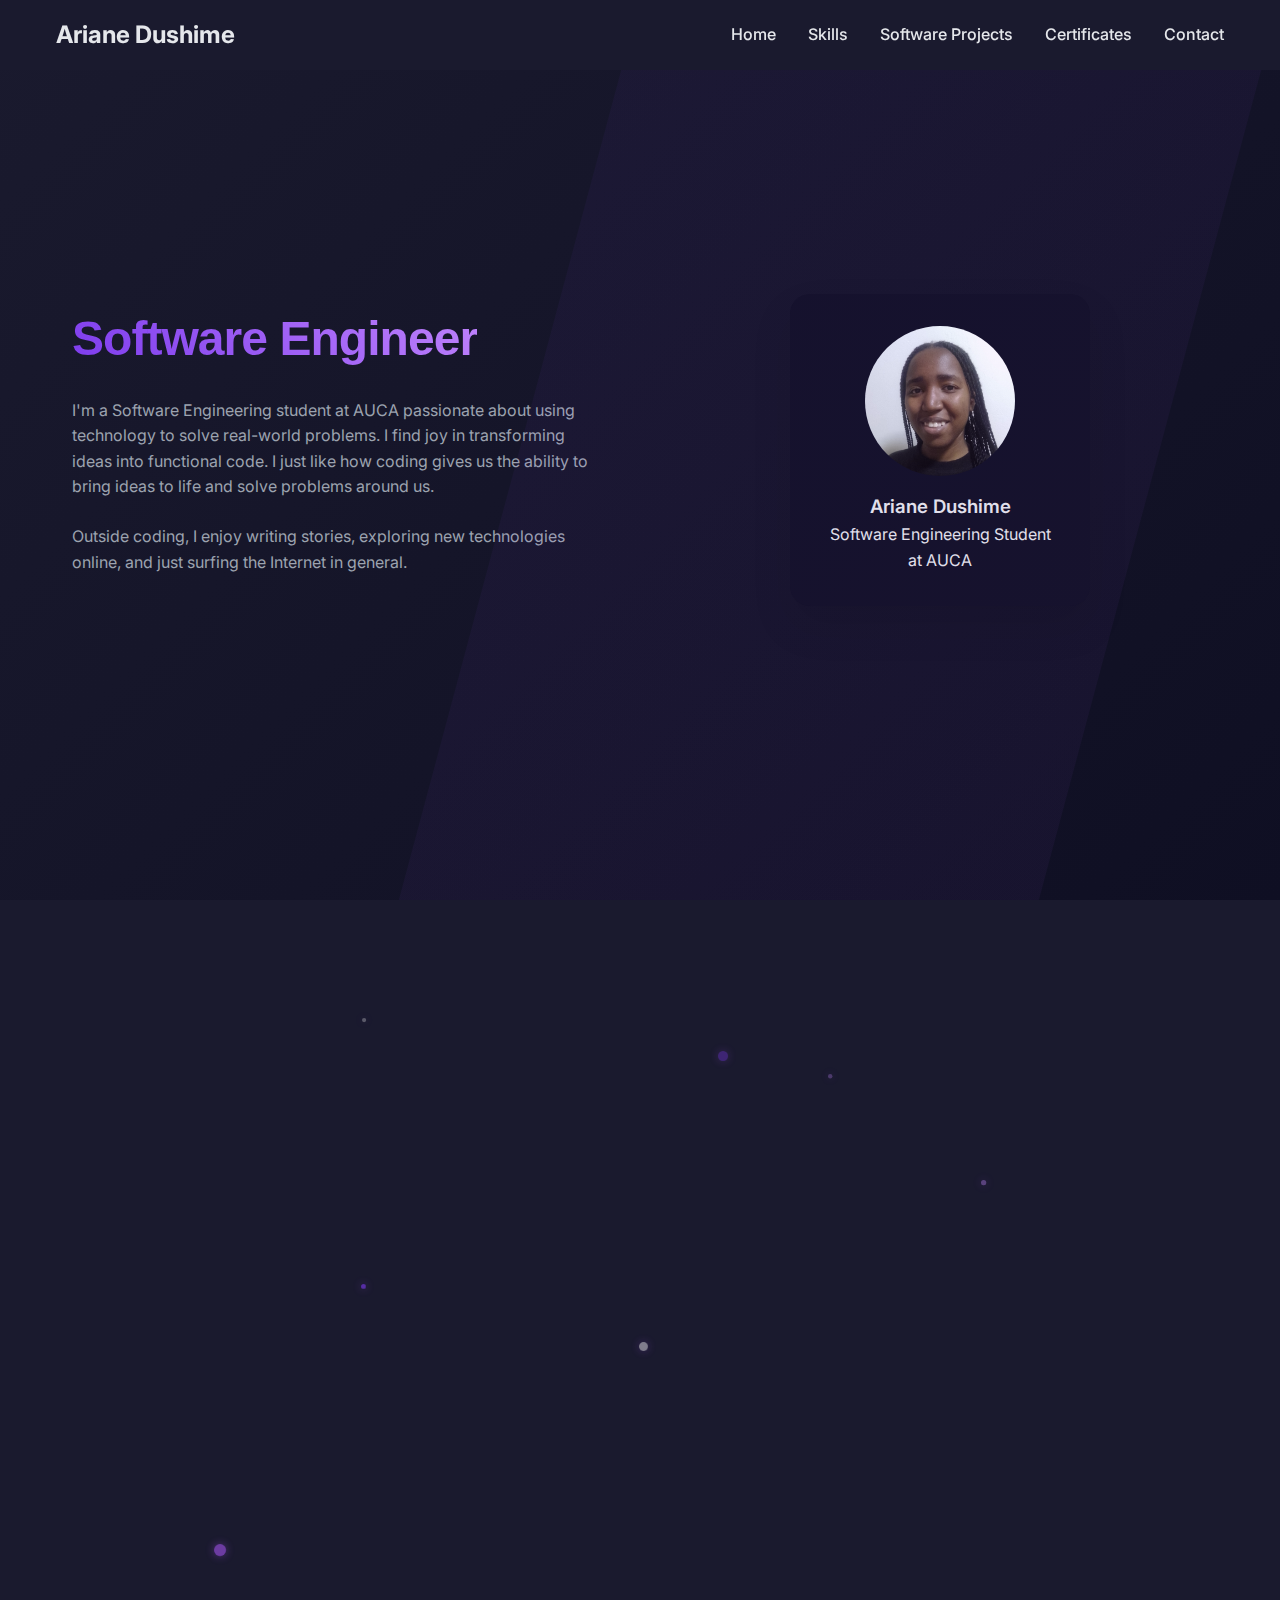
<file: index.html>
<!DOCTYPE html>
<html lang="en">
<head>
    <meta charset="UTF-8">
    <meta name="viewport" content="width=device-width, initial-scale=1.0">
    <title>Ariane Dushime's Portfolio</title>
    <!-- Google Fonts (Consolidated to Inter) -->
    <link href="https://fonts.googleapis.com/css2?family=Inter:wght@300;400;500;600;700;800;900&display=swap" rel="stylesheet">
    <!-- Clash Display -->
    <link href="https://api.fontshare.com/v2/css?f[]=clash-display@400,500,600,700&display=swap" rel="stylesheet">
    <link rel="stylesheet" href="style.css">
</head>
<body>
    <!-- Navigation -->
    <nav id="navbar" role="navigation">
        <div class="nav-container">
            <a href="#home" class="logo">Ariane Dushime</a>
            <ul class="nav-links">
                <li><a href="#home">Home</a></li>
                <li><a href="#skills">Skills</a></li>
                <li><a href="#projects">Software Projects</a></li>
                <li><a href="#certificates">Certificates</a></li>
                <li><a href="#contact">Contact</a></li>
            </ul>
    </nav>
    
    <!-- Hero Section -->
    <section id="home" class="hero" role="region" aria-label="Introduction">
        <div class="hero-container">
            <div class="hero-content">
                <h2 class="hero-title">Software Engineer</h2>
                <p class="hero-subtitle">I'm a Software Engineering student at AUCA passionate about using technology to solve real-world problems. I find joy in transforming ideas into functional code. I just like how coding gives us the ability to bring ideas to life and solve problems around us.</p>
                <p>Outside coding, I enjoy writing stories, exploring new technologies online, and just surfing the Internet in general.</p>
            </div>
            <div class="hero-image">
                <div class="profile-card">
                    <div class="profile-image"><img src="assets/profile.jpg" alt="Ariane Dushime" loading="lazy"></div>
                    <h3>Ariane Dushime</h3>
                    <p>Software Engineering Student at AUCA</p>
                </div>
            </div>
        </div>
    </section>

    <!-- Skills Section -->
    <section id="skills" class="about" role="region" aria-label="Skills">
        <div class="container">
            <h2 class="section-title scroll-reveal">My Skills</h2>
            <div class="skills-grid scroll-reveal">
                <div class="skill-item"> 
                    <strong>Python</strong>                 
                </div>
                <div class="skill-item"> 
                    <strong>Java</strong>                  
                </div>
                <div class="skill-item">
                    <strong>React</strong>                 
                </div>
                <div class="skill-item">
                    <strong>Node.js</strong>                
                </div>
                <div class="skill-item">
                    <strong>PostgreSQL</strong>               
                </div>
                <div class="skill-item">
                    <strong>Git</strong>                 
                </div>
                <div class="skill-item">
                    <strong>Creative Writing</strong>                 
                </div>
            </div>
        </div>
    </section>

    <!-- Projects Section -->
    <section id="projects" class="projects" role="region" aria-label="Software Projects">
        <div class="container">
            <h2 class="section-title scroll-reveal">Software Projects</h2>
            <div class="projects-grid">
                <div class="project-card scroll-reveal">
                    <div class="project-content">
                        <h3 class="project-title">House Treasures</h3>
                        <p class="project-description">
                            A web application to help users sell unused items around their homes. I worked on the whole project from idea to code, integrated a PostgreSQL database with Spring Boot for efficient data management, and react for frontend. The challenge is that I am not yet good with these languages.
                        </p>
                        <p><strong>Lessons Learned</strong>: Improved database optimization and REST API design.</p>
                        <div class="project-tech">
                            <span class="tech-tag">Spring Boot</span>
                            <span class="tech-tag">PostgreSQL</span>
                            <span class="tech-tag">React</span>
                        </div>
                        <div class="project-links">
                            <a href="https://github.com/dushriane/house_treasures" class="project-link">GitHub</a>
                        </div>
                    </div>
                </div>

                <div class="project-card scroll-reveal">
                    <div class="project-content">
                        <h3 class="project-title">Lost and Found MatchMaker Web App</h3>
                        <p class="project-description">
                            A web app connecting people with lost and found items, built during the <a href="https://worldslargesthackathon.devpost.com/">World’s Largest Hackathon presented by Bolt</a>. I developed the frontend using TypeScript and React, integrating with a Node.js backend. Challenges included integrating supabase and using an unfamiliar AI.
                        </p>
                        <p><strong>Lessons Learned</strong>: Gained experience with real-time web technologies.</p>
                        <div class="project-tech">
                            <span class="tech-tag">TypeScript (React)</span>
                            <span class="tech-tag">Node.js</span>
                            <span class="tech-tag">Supabase</span>
                            <span class="tech-tag">Bolt AI</span>
                        </div>
                        <div class="project-links">
                            <a href="#" class="project-link">Live Demo</a>
                            <a href="https://github.com/dushriane/boltnew-lostandfound" class="project-link">GitHub</a>
                        </div>
                    </div>
                </div>

                <div class="project-card scroll-reveal">
                    <div class="project-content">
                        <h3 class="project-title">Lost and Found MatchMaker PL/SQL</h3>
                        <p class="project-description">
                            A database system for matching lost items with owners on a campus, built for an academic project. I designed triggers, stored procedures, and functions using PL/SQL to automate matching. Challenges included optimizing query performance.
                        </p>
                        <p><strong>Lessons Learned</strong>: Mastered complex SQL query optimization.</p>
                        <div class="project-tech">
                            <span class="tech-tag">PL/SQL</span>
                            <span class="tech-tag">SQL Queries</span>
                            <span class="tech-tag">Oracle Database</span>
                        </div>
                        <div class="project-links">
                            <a href="https://github.com/dushriane/Wed_25584_LostandFoundMatchmaker" class="project-link">GitHub</a>
                        </div>
                    </div>
                </div>
            </div>
        </div>
    </section>

    <!-- Certificates Section -->
    <section id="certificates" class="certificates" role="region" aria-label="Certificates and Awards">
        <div class="container">
            <h2 class="section-title scroll-reveal">Certificates and Awards</h2>
            <div class="certificates-grid scroll-reveal">
                <figure class="certificate-item">
                    <img src="assets/advancednetops.PNG" alt="Advanced Network Operations 2.0" class="certificate-img" loading="lazy">
                    <figcaption class="certificate-info">
                        <h3>Advanced Network Operations 2.0</h3>
                        <p>Certificate of Completion from Internet Society (2024)</p>
                        <p>Learned advanced network configuration and troubleshooting.</p>
                    </figcaption>
                </figure>
                <figure class="certificate-item">
                    <img src="assets/aice.png" alt="AI Career Essentials" class="certificate-img" loading="lazy">
                    <figcaption class="certificate-info">
                        <h3>AI Career Essentials</h3>
                        <p>Certificate of Achievement from ALx (2024)</p>
                        <p>Gained foundational knowledge in AI applications.</p>
                    </figcaption>
                </figure>
                <figure class="certificate-item">
                    <img src="assets/emgirls.png" alt="EMGirls Entrepreneurial Competition" class="certificate-img" loading="lazy">
                    <figcaption class="certificate-info">
                        <h3>EMGirls Entrepreneurial Competition</h3>
                        <p>Certificate of Participation from EMGirls (2020)</p>
                        <p>Developed skills in planning business ideas, working in a team, and pitching tech solutions.</p>
                    </figcaption>
                </figure>
                <figure class="certificate-item">
                    <img src="assets/psmi.PNG" alt="Professional Scrum Master I" class="certificate-img" loading="lazy">
                    <figcaption class="certificate-info">
                        <h3>Professional Scrum Master I</h3>
                        <p>Professional Certificate (2025)</p>
                        <p>Mastered agile(scrum) project management principles.</p>
                    </figcaption>
                </figure>
                <figure class="certificate-item">
                    <img src="assets/imbutoinkubito.jpg" alt="Best Performing Girls 2014" class="certificate-img" loading="lazy">
                    <figcaption class="certificate-info">
                        <h3>Best Performing Girls 2014</h3>
                        <p>Award from Imbuto Foundation (2014)</p>
                        <p>Recognized for academic excellence in Primary Leaving Exams.</p>
                    </figcaption>
                </figure>
                <figure class="certificate-item">
                    <img src="assets/Hackathon.png" alt="NextStep Hacks 2020" class="certificate-img" loading="lazy">
                    <figcaption class="certificate-info">
                        <h3>NextStep Hacks 2020 November Virtual Hackathon</h3>
                        <p>Certificate of Participation (2020)</p>
                        <p>Collaborated on a team project under time constraints.</p>
                    </figcaption>
                </figure>
                <figure class="certificate-item">
                    <img src="assets/networkingessentials.PNG" alt="Networking Essentials" class="certificate-img" loading="lazy">
                    <figcaption class="certificate-info">
                        <h3>Networking Essentials</h3>
                        <p>Certificate of Course Completion from Cisco Networking Academy (2023)</p>
                        <p>Learned network fundamentals and protocols.</p>
                    </figcaption>
                </figure>
            </div>
        </div>
    </section>

    <!-- Contact Section -->
    <section id="contact" class="contact" role="region" aria-label="Contact Information">
        <div class="container">
            <div class="contact-content scroll-reveal">
                <h2 class="section-title">Let's Connect</h2>
                <p class="contact-subtitle">I'm excited to discuss new opportunities, collaborate on projects, or share insights about technology. Reach out anytime!</p>
                <div class="contact-cards">
                    <!-- Email Card -->
                    <div class="contact-card email-card">
                        <div class="card-icon">
                            <svg xmlns="http://www.w3.org/2000/svg" viewBox="0 0 24 24" fill="currentColor">
                                <path d="M20 4H4c-1.1 0-1.99.9-1.99 2L2 18c0 1.1.9 2 2 2h16c1.1 0 2-.9 2-2V6c0-1.1-.9-2-2-2zm0 4l-8 5-8-5V6l8 5 8-5v2z"/>
                            </svg>
                        </div>
                        <h3>Email Me</h3>
                        <p>arianedushime941@gmail.com</p>
                        <a href="mailto:arianedushime941@gmail.com" class="contact-btn">
                            Send Message
                            <svg xmlns="http://www.w3.org/2000/svg" width="16" height="16" fill="currentColor" viewBox="0 0 16 16">
                                <path fill-rule="evenodd" d="M14 2.5a.5.5 0 0 0-.5-.5h-6a.5.5 0 0 0 0 1h4.793L2.146 13.146a.5.5 0 0 0 .708.708L13 3.707V8.5a.5.5 0 0 0 1 0v-6z"/>
                            </svg>
                        </a>
                    </div>
                    <!-- LinkedIn Card -->
                    <div class="contact-card linkedin-card">
                        <div class="card-icon">
                            <svg xmlns="http://www.w3.org/2000/svg" viewBox="0 0 24 24" fill="currentColor">
                                <path d="M20.447 20.452h-3.554v-5.569c0-1.328-.027-3.037-1.852-3.037-1.853 0-2.136 1.445-2.136 2.939v5.667H9.351V9h3.414v1.561h.046c.477-.9 1.637-1.85 3.37-1.85 3.601 0 4.267 2.37 4.267 5.455v6.286zM5.337 7.433c-1.144 0-2.063-.926-2.063-2.065 0-1.138.92-2.063 2.063-2.063 1.14 0 2.064.925 2.064 2.063 0 1.139-.925 2.065-2.064 2.065zm1.782 13.019H3.555V9h3.564v11.452zM22.225 0H1.771C.792 0 0 .774 0 1.729v20.542C0 23.227.792 24 1.771 24h20.451C23.2 24 24 23.227 24 22.271V1.729C24 .774 23.2 0 22.222 0h.003z"/>
                            </svg>
                        </div>
                        <h3>LinkedIn</h3>
                        <p>Connect with me professionally</p>
                        <a href="https://linkedin.com/in/ariane-dushime" target="_blank" class="contact-btn">
                            Visit Profile
                            <svg xmlns="http://www.w3.org/2000/svg" width="16" height="16" fill="currentColor" viewBox="0 0 16 16">
                                <path fill-rule="evenodd" d="M14 2.5a.5.5 0 0 0-.5-.5h-6a.5.5 0 0 0 0 1h4.793L2.146 13.146a.5.5 0 0 0 .708.708L13 3.707V8.5a.5.5 0 0 0 1 0v-6z"/>
                            </svg>
                        </a>
                    </div>
                    <!-- GitHub Card -->
                    <div class="contact-card github-card">
                        <div class="card-icon">
                            <svg xmlns="http://www.w3.org/2000/svg" viewBox="0 0 24 24" fill="currentColor">
                                <path d="M12 0c-6.626 0-12 5.373-12 12 0 5.302 3.438 9.8 8.207 11.387.599.111.793-.261.793-.577v-2.234c-3.338.726-4.033-1.416-4.033-1.416-.546-1.387-1.333-1.756-1.333-1.756-1.089-.745.083-.729.083-.729 1.205.084 1.839 1.237 1.839 1.237 1.07 1.834 2.807 1.304 3.492.997.107-.775.418-1.305.762-1.604-2.665-.305-5.467-1.334-5.467-5.931 0-1.311.469-2.381 1.236-3.221-.124-.303-.535-1.524.117-3.176 0 0 1.008-.322 3.301 1.23.957-.266 1.983-.399 3.003-.404 1.02.005 2.047.138 3.006.404 2.291-1.552 3.297-1.23 3.297-1.23.653 1.653.242 2.874.118 3.176.77.84 1.235 1.911 1.235 3.221 0 4.609-2.807 5.624-5.479 5.921.43.372.823 1.102.823 2.222v3.293c0 .319.192.694.801.576 4.765-1.589 8.199-6.086 8.199-11.386 0-6.627-5.373-12-12-12z"/>
                            </svg>
                        </div>
                        <h3>GitHub</h3>
                        <p>Explore my code repositories</p>
                        <a href="https://github.com/dushriane" target="_blank" class="contact-btn">
                            View Repos
                            <svg xmlns="http://www.w3.org/2000/svg" width="16" height="16" fill="currentColor" viewBox="0 0 16 16">
                                <path fill-rule="evenodd" d="M14 2.5a.5.5 0 0 0-.5-.5h-6a.5.5 0 0 0 0 1h4.793L2.146 13.146a.5.5 0 0 0 .708.708L13 3.707V8.5a.5.5 0 0 0 1 0v-6z"/>
                            </svg>
                        </a>
                    </div>
                </div>
            </div>
        </div>
    </section>

    <script>
        // Consolidated DOMContentLoaded listener
        document.addEventListener('DOMContentLoaded', () => {
            // Navbar scroll effect
            window.addEventListener('scroll', () => {
                const navbar = document.getElementById('navbar');
                if (navbar) {
                    navbar.classList.toggle('scrolled', window.scrollY > 50);
                }
            });

            // Smooth scrolling for navigation links
            document.querySelectorAll('a[href^="#"]').forEach(anchor => {
                anchor.addEventListener('click', (e) => {
                    e.preventDefault();
                    const target = document.querySelector(anchor.getAttribute('href'));
                    if (target) {
                        target.scrollIntoView({ behavior: 'smooth', block: 'start' });
                    }
                });
            });

            

            // Scroll reveal animation
            const observerOptions = { threshold: 0.1, rootMargin: '0px 0px -50px 0px' };
            const observer = new IntersectionObserver((entries) => {
                entries.forEach(entry => {
                    if (entry.isIntersecting) {
                        entry.target.classList.add('revealed');
                    }
                });
            }, observerOptions);
            document.querySelectorAll('.scroll-reveal').forEach(el => observer.observe(el));

            // Add staggered animation delay to project cards
            document.querySelectorAll('.project-card').forEach((card, index) => {
                card.style.animationDelay = `${index * 0.1}s`;
            });

            // Particle generation for Skills and Certificates sections
            const generateParticles = (sectionClass) => {
                const section = document.querySelector(`.${sectionClass}`);
                if (!section) return;
                const particleCount = 8 + Math.floor(Math.random() * 3);
                for (let i = 0; i < particleCount; i++) {
                    const particle = document.createElement('div');
                    particle.className = sectionClass === 'certificates' ? 'certificates-particle' : 'particle';
                    particle.style.left = `${10 + Math.random() * 80}%`;
                    particle.style.top = `${10 + Math.random() * 80}%`;
                    particle.style.animationDelay = `${Math.random() * 10}s`;
                    const size = 4 + Math.random() * 8;
                    particle.style.width = `${size}px`;
                    particle.style.height = `${size}px`;
                    particle.style.opacity = 0.3 + Math.random() * 0.5;
                    section.prepend(particle);
                }
            };
            ['about', 'certificates'].forEach(generateParticles);

            // Card animation
            const cards = document.querySelectorAll('.contact-card');
            const cardObserver = new IntersectionObserver((entries) => {
                entries.forEach(entry => {
                    if (entry.isIntersecting) {
                        entry.target.style.opacity = 1;
                        entry.target.style.transform = 'translateY(0)';
                    }
                });
            }, { threshold: 0.1 });
            cards.forEach(card => {
                card.style.opacity = 0;
                card.style.transform = 'translateY(20px)';
                card.style.transition = 'opacity 0.5s ease, transform 0.5s ease';
                cardObserver.observe(card);
            });
        });
    </script>
</body>
</html>
</file>
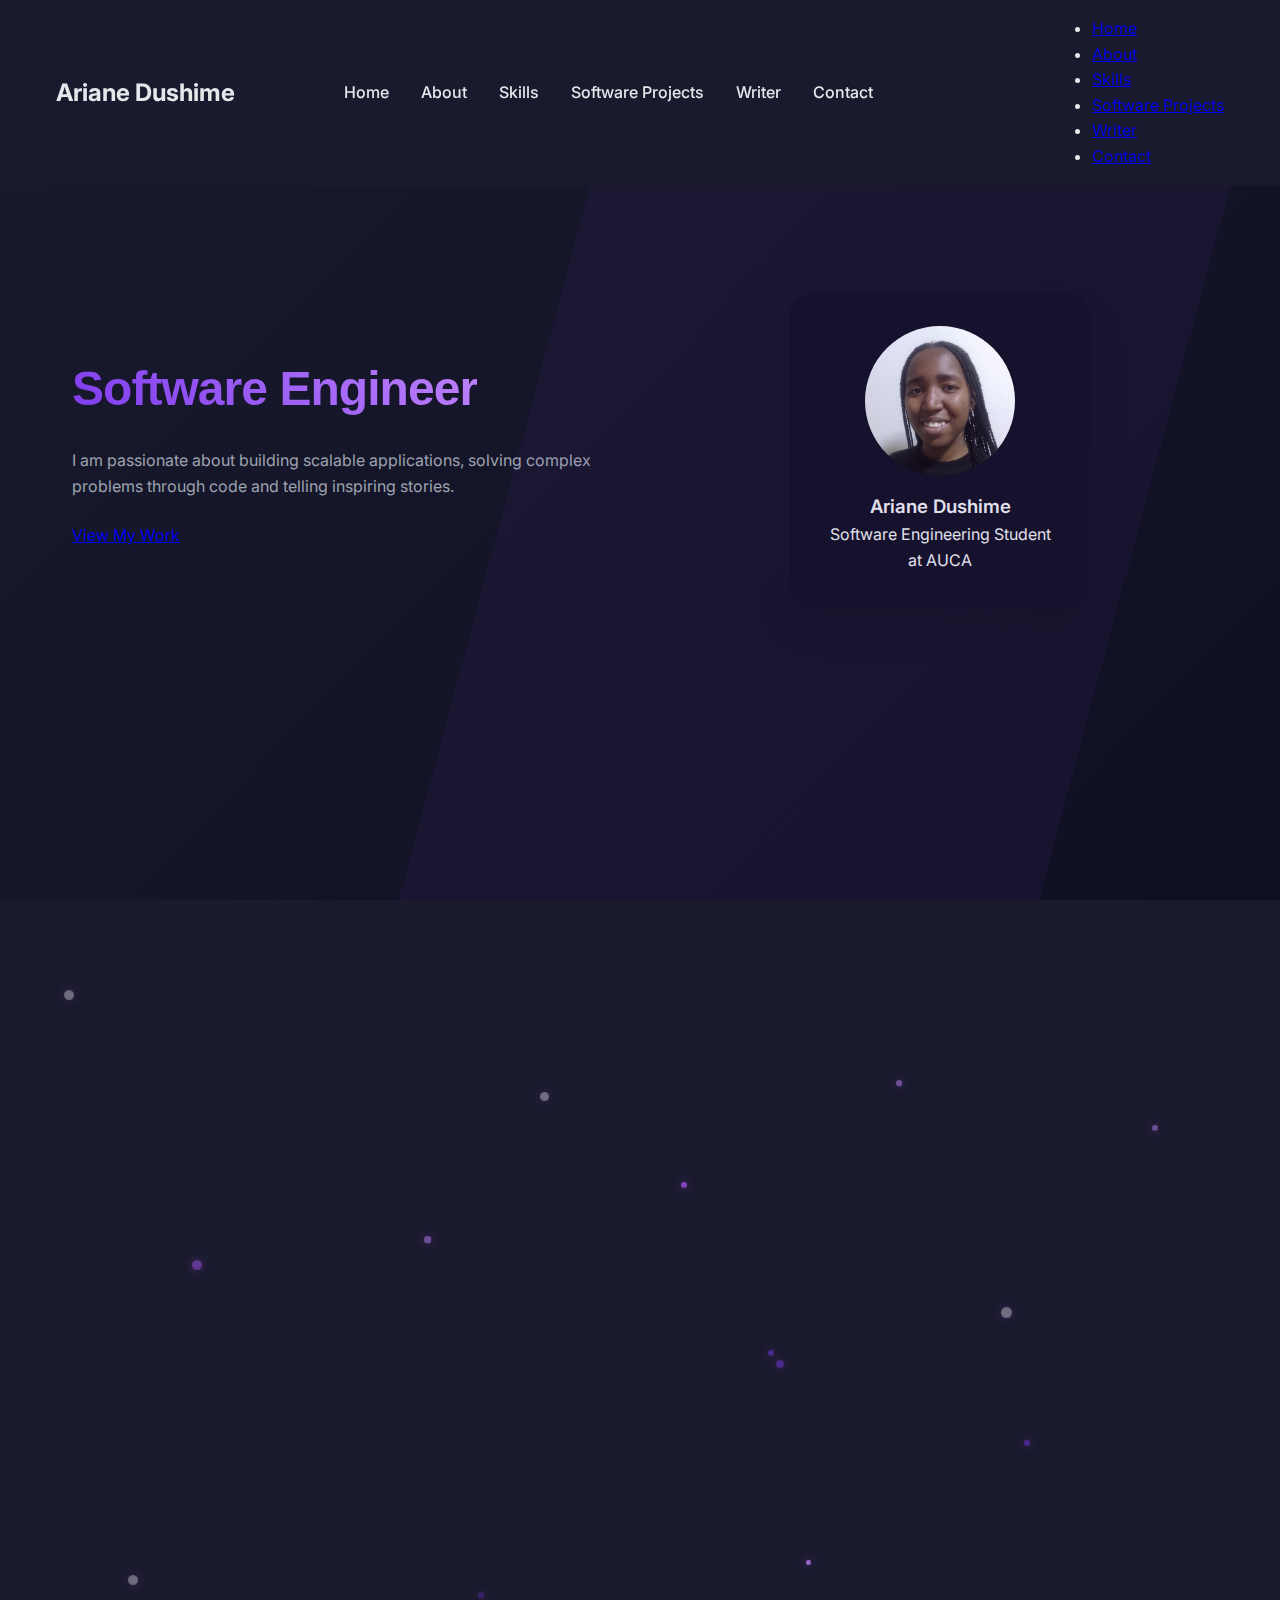
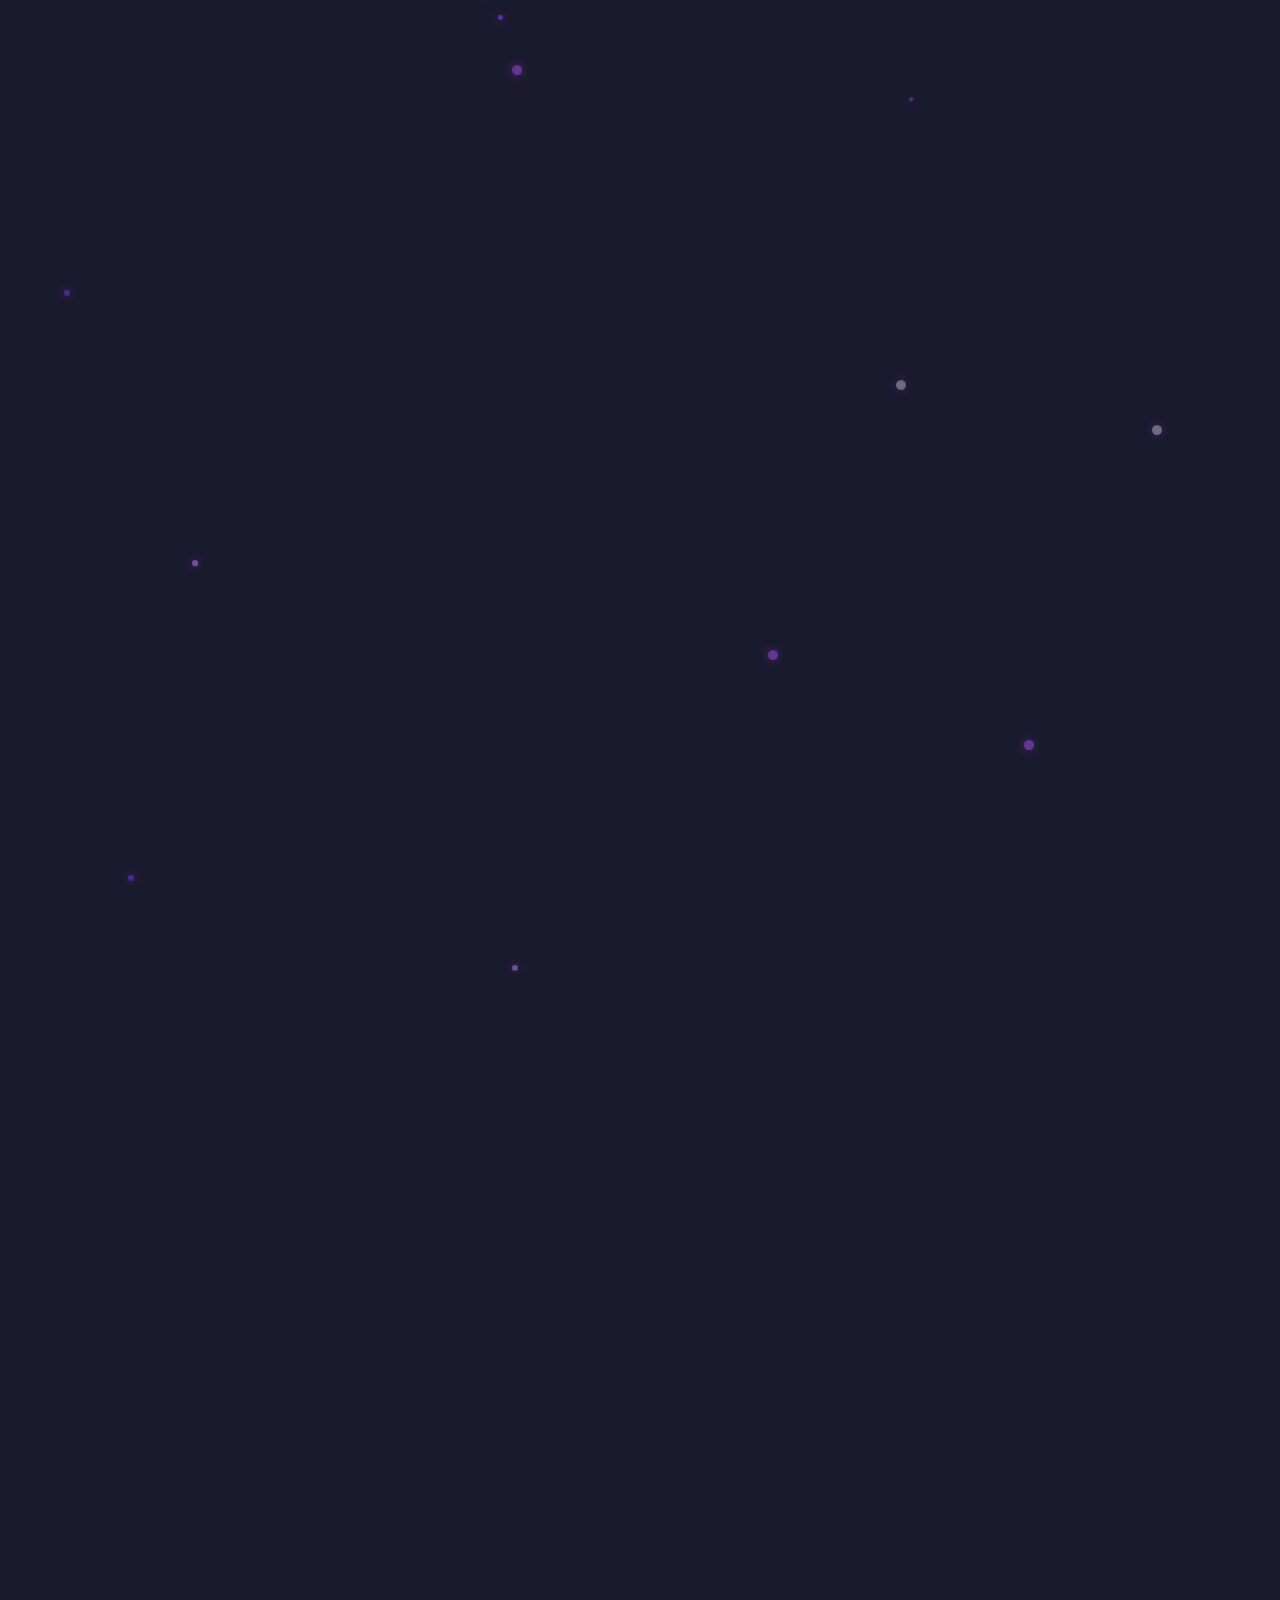
<file: 25584_portfolio.html>
<!DOCTYPE html>
<html lang="en">
<head>
    <meta charset="UTF-8">
    <meta name="viewport" content="width=device-width, initial-scale=1.0">
    <title>Ariane Dushime's Portfolio</title>
    <!-- Google Fonts -->
    <link href="https://fonts.googleapis.com/css2?family=Inter:wght@300;400;500;600;700;800;900&display=swap" rel="stylesheet">
    <link href="https://fonts.googleapis.com/css2?family=Poppins:wght@300;400;500;600;700;800;900&display=swap" rel="stylesheet">
    <!-- Clash Display (from external CDN) -->
    <link href="https://api.fontshare.com/v2/css?f[]=clash-display@400,500,600,700&display=swap" rel="stylesheet">
    <link rel="stylesheet" href="style.css">
</head>
<body>
    <!-- Navigation -->
    <nav id="navbar">
        <div class="nav-container">
            <a href="#home" class="logo">Ariane Dushime</a>
            <ul class="nav-links">
                <li><a href="#home">Home</a></li>
                <li><a href="#about">About</a></li>
                <li><a href="#skills">Skills</a></li>
                <li><a href="#projects">Software Projects</a></li>
                <li><a href="#writer">Writer</a></li>
                <li><a href="#contact">Contact</a></li>
            </ul>
            <div class="mobile-menu-toggle">
                <span></span>
                <span></span>
                <span></span>
            </div>
            <!-- Mobile Menu -->
            <div class="mobile-menu">
                <ul>
                    <li><a href="#home">Home</a></li>
                    <li><a href="#about">About</a></li>
                    <li><a href="#skills">Skills</a></li>
                    <li><a href="#projects">Software Projects</a></li>
                    <li><a href="#writer">Writer</a></li>
                    <li><a href="#contact">Contact</a></li>
                </ul>
            </div>
        </div>
    </nav>
    
    <!-- Hero Section -->
    <section id="home" class="hero">
        <div class="hero-container">
            <div class="hero-content">
                <h1 class="hero-title">Software Engineer</h1>
                <p class="hero-subtitle">I am passionate about building scalable applications, solving complex problems through code and telling inspiring stories.</p>
                <a href="#projects" class="cta-button">View My Work</a>
            </div>
            <div class="hero-image">
                <div class="profile-card">
                    <div class="profile-image"><img src="profile.jpg" alt="Ariane Dushime"></div>
                    <h3>Ariane Dushime</h3>
                    <p>Software Engineering Student at AUCA</p>
                </div>
            </div>
        </div>
    </section>

   <!-- About Section -->
    <section id="about" class="about">
        <!-- Floating Particles -->
        <div class="particle" style="top: 10%; left: 5%; animation-delay: 0s;"></div>
        <div class="particle" style="top: 25%; left: 90%; animation-delay: 1.5s;"></div>
        <div class="particle" style="top: 40%; left: 15%; animation-delay: 3s;"></div>
        <div class="particle" style="top: 60%; left: 80%; animation-delay: 4.5s;"></div>
        <div class="particle" style="top: 75%; left: 10%; animation-delay: 6s;"></div>
        <div class="particle" style="top: 20%; left: 70%; animation-delay: 7.5s;"></div>
        <div class="particle" style="top: 85%; left: 40%; animation-delay: 9s;"></div>
        <div class="particle" style="top: 50%; left: 60%; animation-delay: 10.5s;"></div>

        <div class="container">
            <h2 class="section-title scroll-reveal">About Me</h2>
            <div class="about-content scroll-reveal">
                <p>I'm a Software Engineering student at AUCA who aspires to use technology to solve real-world problems. There is joy in writing multiple lines of code and seeing them come to life.</p>
                <p>When I'm not coding, you can find me writing stories and surfing the internet. There is a lot to learn popping up every day.</p>
            </div>
        </div>
    </section>

    <!-- Skills Section -->
    <section id="skills" class="about"> 
        <!-- Floating Particles -->
        <div class="particle" style="top: 10%; left: 5%; animation-delay: 0s;"></div>
        <div class="particle" style="top: 25%; left: 90%; animation-delay: 1.5s;"></div>
        <div class="particle" style="top: 40%; left: 15%; animation-delay: 3s;"></div>
        <div class="particle" style="top: 60%; left: 80%; animation-delay: 4.5s;"></div>
        <div class="particle" style="top: 75%; left: 10%; animation-delay: 6s;"></div>
        <div class="particle" style="top: 20%; left: 70%; animation-delay: 7.5s;"></div>
        <div class="particle" style="top: 85%; left: 40%; animation-delay: 9s;"></div>
        <div class="particle" style="top: 50%; left: 60%; animation-delay: 10.5s;"></div>

        <div class="container">
            <h2 class="section-title scroll-reveal">My Skills</h2>
            <div class="skills-grid scroll-reveal">
                <div class="skill-item"> 
                    <strong>Python</strong>
                    <div>Familiar</div>
                    <div class="rating">
                        <div class="star filled"></div>
                        <div class="star filled"></div>
                        <div class="star filled"></div>
                        <div class="star"></div>
                        <div class="star"></div>
                    </div>
                </div>
                <div class="skill-item"> 
                    <strong>Java</strong>
                    <div>Familiar</div>
                    <div class="rating">
                        <div class="star filled"></div>
                        <div class="star filled"></div>
                        <div class="star filled"></div>
                        <div class="star filled"></div>
                        <div class="star"></div>
                        
                    </div>
                </div>
                <div class="skill-item">
                    <strong>React</strong>
                    <div>Familiar</div>
                    <div class="rating">
                        <div class="star filled"></div>
                        <div class="star filled"></div>
                        <div class="star"></div>
                        <div class="star"></div>
                        <div class="star"></div>
                    </div>
                </div>
                <div class="skill-item">
                    <strong>Node.js</strong>
                    <div>Familiar</div>
                    <div class="rating">
                        <div class="star filled"></div>
                        <div class="star filled"></div>
                        <div class="star filled"></div>
                        <div class="star"></div>
                        <div class="star"></div>
                    </div>
                </div>
                <div class="skill-item">
                    <strong>PostgreSQL</strong>
                    <div>Familiar</div>
                    <div class="rating">
                        <div class="star filled"></div>
                        <div class="star filled"></div>
                        <div class="star filled"></div>
                        <div class="star filled"></div>
                        <div class="star"></div>
                    </div>
                </div>
                <div class="skill-item">
                    <strong>Git</strong>
                    <div>Familiar</div>
                    <div class="rating">
                        <div class="star filled"></div>
                        <div class="star filled"></div>
                        <div class="star filled"></div>
                        <div class="star filled"></div>
                        <div class="star filled"></div>
                    </div>
                </div>
            </div>
        </div>
    </section>

    <!-- Projects Section -->
    <section id="projects" class="projects">
        <div class="container">
            <h2 class="section-title scroll-reveal">Software Projects</h2>
            <div class="projects-grid">
                <div class="project-card scroll-reveal">
                    
                    <div class="project-content">
                        <h3 class="project-title">House Treasures</h3>
                        <p class="project-description">
                            A web application that helps people turn clutter into cash by selling their unused items. Users can list items, set prices, and manage their sales through a user-friendly interface.
                        </p>
                        <div class="project-tech">
                            <span class="tech-tag">Springboot</span>
                            <span class="tech-tag">PostgreSQL</span>
                            <span class="tech-tag">React</span>
                        </div>
                        <div class="project-links">
                            <a href="https://github.com/dushriane/house_treasures" class="project-link">GitHub</a>
                        </div>
                    </div>
                </div>

                <div class="project-card scroll-reveal">
                    
                    <div class="project-content">
                        <h3 class="project-title">Lost and Found MatchMaker Web App</h3>
                        <p class="project-description">
                            A web application that connects people who have lost items with those who have found them. I created this project to expand the PL/SQL project. It was developed using Bolt.New AI in the <a href="https://worldslargesthackathon.devpost.com/">World’s Largest Hackathon presented by Bolt</a>.
                        </p>
                        <div class="project-tech">
                            <span class="tech-tag">Typescript (React)</span>
                            <span class="tech-tag">Node.js</span>
                        </div>
                        <div class="project-links">
                            <a href="#" class="project-link">Live Demo</a>
                            <a href="https://github.com/dushriane/boltnew-lostandfound" class="project-link">GitHub</a>
                        </div>
                    </div>
                </div>

                <div class="project-card scroll-reveal">
                    
                    <div class="project-content">
                        <h3 class="project-title">Lost and Found MatchMaker PL/SQL project</h3>
                        <p class="project-description">
                            Designed a system for matching lost items with their owners using PL/SQL on a campus. Includes triggers, stored procedures, functions and other features. It was done for academic purposes.
                        </p>
                        <div class="project-tech">
                            <span class="tech-tag">PL/SQL</span>
                            <span class="tech-tag">SQL queries</span>
                        </div>
                        <div class="project-links">
                            <a href="https://github.com/dushriane/Wed_25584_LostandFoundMatchmaker" class="project-link">GitHub</a>
                        </div>
                    </div>
                </div>
            </div>
        </div>
    </section>

    <!-- Writer Section -->
    <section id="writer" class="section writer">
        <div class="container">
            <h2 class="section-title scroll-reveal">Life as a Writer</h2>
            
            <!-- Featured Works Grid -->
            <div class="writing-grid scroll-reveal">
                <!-- Poetry Card -->
                <div class="writing-card">
                    <div class="card-header poetry">
                        <h3>Poetry Collection</h3>
                        <div class="genre-tag">Poetry</div>
                    </div>
                    <div class="card-content">
                        <p class="excerpt">"The night whispers in verses only the moon can translate..."</p>
                        <p class="work-title">"Midnight Musings"</p>
                    </div>
                    <div class="card-footer">
                        <a href="https://dushriane.blogspot.com/" class="read-more" target="_blank" rel="noopener noreferrer">
                            Read More
                            <svg xmlns="http://www.w3.org/2000/svg" width="16" height="16" fill="currentColor" viewBox="0 0 16 16">
                                <path fill-rule="evenodd" d="M14 2.5a.5.5 0 0 0-.5-.5h-6a.5.5 0 0 0 0 1h4.793L2.146 13.146a.5.5 0 0 0 .708.708L13 3.707V8.5a.5.5 0 0 0 1 0v-6z"/>
                            </svg>
                        </a>
                    </div>
                </div>
                
                <!-- Short Story Card -->
                <div class="writing-card">
                    <div class="card-header short-story">
                        <h3>Short Story</h3>
                        <div class="genre-tag">Fiction</div>
                    </div>
                    <div class="card-content">
                        <p class="excerpt">"The clock struck thirteen, and that's when I knew something was terribly wrong..."</p>
                        <p class="work-title">"The Thirteenth Hour"</p>
                    </div>
                    <div class="card-footer">
                        <a href="https://listentoanerdtalk.blogspot.com/" class="read-more" target="_blank" rel="noopener noreferrer">
                            Read More
                            <svg xmlns="http://www.w3.org/2000/svg" width="16" height="16" fill="currentColor" viewBox="0 0 16 16">
                                <path fill-rule="evenodd" d="M14 2.5a.5.5 0 0 0-.5-.5h-6a.5.5 0 0 0 0 1h4.793L2.146 13.146a.5.5 0 0 0 .708.708L13 3.707V8.5a.5.5 0 0 0 1 0v-6z"/>
                            </svg>
                        </a>
                    </div>
                </div>
                
                <!-- Essay Card -->
                <div class="writing-card">
                    <div class="card-header essay">
                        <h3>Personal Essay</h3>
                        <div class="genre-tag">Non-Fiction</div>
                    </div>
                    <div class="card-content">
                        <p class="excerpt">"Growing up between cultures taught me that home isn't a place, but a feeling..."</p>
                        <p class="work-title">"Between Worlds"</p>
                    </div>
                    <div class="card-footer">
                        <a href="https://dushimewrites.substack.com/" class="read-more" target="_blank" rel="noopener noreferrer">
                            Read More
                            <svg xmlns="http://www.w3.org/2000/svg" width="16" height="16" fill="currentColor" viewBox="0 0 16 16">
                                <path fill-rule="evenodd" d="M14 2.5a.5.5 0 0 0-.5-.5h-6a.5.5 0 0 0 0 1h4.793L2.146 13.146a.5.5 0 0 0 .708.708L13 3.707V8.5a.5.5 0 0 0 1 0v-6z"/>
                            </svg>
                        </a>
                    </div>
                </div>
            </div>
            
            <!-- External Links Row -->
            <div class="external-links scroll-reveal">
                <h3 class="links-title">Explore More of My Writing</h3>
                <div class="links-grid">
                    <a href="https://dushriane.blogspot.com/" class="external-link poetry" target="_blank" rel="noopener noreferrer">
                        <div class="link-icon">
                            <svg xmlns="http://www.w3.org/2000/svg" width="24" height="24" fill="currentColor" viewBox="0 0 16 16">
                                <path d="M12 0H4a2 2 0 0 0-2 2v12a2 2 0 0 0 2 2h8a2 2 0 0 0 2-2V2a2 2 0 0 0-2-2zM5 4h6a.5.5 0 0 1 0 1H5a.5.5 0 0 1 0-1zm-.5 2.5A.5.5 0 0 1 5 6h6a.5.5 0 0 1 0 1H5a.5.5 0 0 1-.5-.5zM5 8h6a.5.5 0 0 1 0 1H5a.5.5 0 0 1 0-1zm0 2h3a.5.5 0 0 1 0 1H5a.5.5 0 0 1 0-1z"/>
                            </svg>
                        </div>
                        <span>Poetry Blog</span>
                    </a>
                    
                    <a href="https://listentoanerdtalk.blogspot.com/" class="external-link short-story" target="_blank" rel="noopener noreferrer">
                        <div class="link-icon">
                            <svg xmlns="http://www.w3.org/2000/svg" width="24" height="24" fill="currentColor" viewBox="0 0 16 16">
                                <path d="M5.5 9.511c.076.954.83 1.697 2.182 1.785V12h.6v-.709c1.4-.098 2.218-.846 2.218-1.932 0-.987-.626-1.496-1.745-1.76l-.473-.112V5.57c.6.068.982.396 1.074.85h1.052c-.076-.919-.864-1.638-2.126-1.716V4h-.6v.719c-1.195.117-2.01.836-2.01 1.853 0 .9.606 1.472 1.613 1.707l.397.098v2.034c-.615-.093-1.022-.43-1.114-.9H5.5zm2.177-2.166c-.59-.137-.91-.416-.91-.836 0-.47.345-.822.915-.925v1.76h-.005zm.692 1.193c.717.166 1.048.435 1.048.91 0 .542-.412.914-1.135.982V8.518l.087.02z"/>
                                <path d="M8 15A7 7 0 1 1 8 1a7 7 0 0 1 0 14zm0 1A8 8 0 1 0 8 0a8 8 0 0 0 0 16z"/>
                            </svg>
                        </div>
                        <span>Short Stories</span>
                    </a>
                    
                    <a href="https://dushimewrites.substack.com/" class="external-link essay" target="_blank" rel="noopener noreferrer">
                        <div class="link-icon">
                            <svg xmlns="http://www.w3.org/2000/svg" width="24" height="24" fill="currentColor" viewBox="0 0 16 16">
                                <path d="M14 1a1 1 0 0 1 1 1v12a1 1 0 0 1-1 1H2a1 1 0 0 1-1-1V2a1 1 0 0 1 1-1h12zM2 0a2 2 0 0 0-2 2v12a2 2 0 0 0 2 2h12a2 2 0 0 0 2-2V2a2 2 0 0 0-2-2H2z"/>
                                <path d="M10.205 12.456A.5.5 0 0 0 10.5 12V4a.5.5 0 0 0-.832-.374l-4.5 4a.5.5 0 0 0 0 .748l4.5 4a.5.5 0 0 0 .537.082z"/>
                            </svg>
                        </div>
                        <span>Essays & More</span>
                    </a>
                </div>
            </div>
        </div>
    </section>

    <!-- Contact Section -->
    <section id="contact" class="contact">
        <!-- Floating particles for contact section -->
        <div class="contact-particle" style="top: 20%; left: 15%;"></div>
        <div class="contact-particle" style="top: 70%; left: 85%;"></div>
        <div class="contact-particle" style="top: 40%; left: 10%;"></div>
        
        <div class="container">
            <div class="contact-content scroll-reveal">
                <h2 class="section-title">Let's Connect</h2>
                <p class="contact-subtitle">I'm always interested in discussing new opportunities, interesting projects, or just chatting about technology. Feel free to reach out!</p>
                
                <div class="contact-cards">
                    <!-- Email Card -->
                    <div class="contact-card email-card">
                        <div class="card-icon">
                            <svg xmlns="http://www.w3.org/2000/svg" viewBox="0 0 24 24" fill="currentColor">
                                <path d="M20 4H4c-1.1 0-1.99.9-1.99 2L2 18c0 1.1.9 2 2 2h16c1.1 0 2-.9 2-2V6c0-1.1-.9-2-2-2zm0 4l-8 5-8-5V6l8 5 8-5v2z"/>
                            </svg>
                        </div>
                        <h3>Email Me</h3>
                        <p>arianedushime941@gmail.com</p>
                        <a href="mailto:arianedushime941@gmail.com" class="contact-btn">
                            Send Message
                            <svg xmlns="http://www.w3.org/2000/svg" width="16" height="16" fill="currentColor" viewBox="0 0 16 16">
                                <path fill-rule="evenodd" d="M14 2.5a.5.5 0 0 0-.5-.5h-6a.5.5 0 0 0 0 1h4.793L2.146 13.146a.5.5 0 0 0 .708.708L13 3.707V8.5a.5.5 0 0 0 1 0v-6z"/>
                            </svg>
                        </a>
                    </div>
                    
                    <!-- LinkedIn Card -->
                    <div class="contact-card linkedin-card">
                        <div class="card-icon">
                            <svg xmlns="http://www.w3.org/2000/svg" viewBox="0 0 24 24" fill="currentColor">
                                <path d="M20.447 20.452h-3.554v-5.569c0-1.328-.027-3.037-1.852-3.037-1.853 0-2.136 1.445-2.136 2.939v5.667H9.351V9h3.414v1.561h.046c.477-.9 1.637-1.85 3.37-1.85 3.601 0 4.267 2.37 4.267 5.455v6.286zM5.337 7.433c-1.144 0-2.063-.926-2.063-2.065 0-1.138.92-2.063 2.063-2.063 1.14 0 2.064.925 2.064 2.063 0 1.139-.925 2.065-2.064 2.065zm1.782 13.019H3.555V9h3.564v11.452zM22.225 0H1.771C.792 0 0 .774 0 1.729v20.542C0 23.227.792 24 1.771 24h20.451C23.2 24 24 23.227 24 22.271V1.729C24 .774 23.2 0 22.222 0h.003z"/>
                            </svg>
                        </div>
                        <h3>LinkedIn</h3>
                        <p>Let's connect professionally</p>
                        <a href="https://linkedin.com/in/ariane-dushime" target="_blank" class="contact-btn">
                            Visit Profile
                            <svg xmlns="http://www.w3.org/2000/svg" width="16" height="16" fill="currentColor" viewBox="0 0 16 16">
                                <path fill-rule="evenodd" d="M14 2.5a.5.5 0 0 0-.5-.5h-6a.5.5 0 0 0 0 1h4.793L2.146 13.146a.5.5 0 0 0 .708.708L13 3.707V8.5a.5.5 0 0 0 1 0v-6z"/>
                            </svg>
                        </a>
                    </div>
                    
                    <!-- GitHub Card -->
                    <div class="contact-card github-card">
                        <div class="card-icon">
                            <svg xmlns="http://www.w3.org/2000/svg" viewBox="0 0 24 24" fill="currentColor">
                                <path d="M12 0c-6.626 0-12 5.373-12 12 0 5.302 3.438 9.8 8.207 11.387.599.111.793-.261.793-.577v-2.234c-3.338.726-4.033-1.416-4.033-1.416-.546-1.387-1.333-1.756-1.333-1.756-1.089-.745.083-.729.083-.729 1.205.084 1.839 1.237 1.839 1.237 1.07 1.834 2.807 1.304 3.492.997.107-.775.418-1.305.762-1.604-2.665-.305-5.467-1.334-5.467-5.931 0-1.311.469-2.381 1.236-3.221-.124-.303-.535-1.524.117-3.176 0 0 1.008-.322 3.301 1.23.957-.266 1.983-.399 3.003-.404 1.02.005 2.047.138 3.006.404 2.291-1.552 3.297-1.23 3.297-1.23.653 1.653.242 2.874.118 3.176.77.84 1.235 1.911 1.235 3.221 0 4.609-2.807 5.624-5.479 5.921.43.372.823 1.102.823 2.222v3.293c0 .319.192.694.801.576 4.765-1.589 8.199-6.086 8.199-11.386 0-6.627-5.373-12-12-12z"/>
                            </svg>
                        </div>
                        <h3>GitHub</h3>
                        <p>Check out my projects</p>
                        <a href="https://github.com/dushriane" target="_blank" class="contact-btn">
                            View Repos
                            <svg xmlns="http://www.w3.org/2000/svg" width="16" height="16" fill="currentColor" viewBox="0 0 16 16">
                                <path fill-rule="evenodd" d="M14 2.5a.5.5 0 0 0-.5-.5h-6a.5.5 0 0 0 0 1h4.793L2.146 13.146a.5.5 0 0 0 .708.708L13 3.707V8.5a.5.5 0 0 0 1 0v-6z"/>
                            </svg>
                        </a>
                    </div>
                </div>
            </div>
        </div>
    </section>

    <script>
        // Navbar scroll effect
        window.addEventListener('scroll', function() {
            const navbar = document.getElementById('navbar');
            if (window.scrollY > 50) {
                navbar.classList.add('scrolled');
            } else {
                navbar.classList.remove('scrolled');
            }
        });

        // Smooth scrolling for navigation links
        document.querySelectorAll('a[href^="#"]').forEach(anchor => {
            anchor.addEventListener('click', function (e) {
                e.preventDefault();
                const target = document.querySelector(this.getAttribute('href'));
                if (target) {
                    target.scrollIntoView({
                        behavior: 'smooth',
                        block: 'start'
                    });
                }
            });
        });

        // Scroll reveal animation
        const observerOptions = {
            threshold: 0.1,
            rootMargin: '0px 0px -50px 0px'
        };

        const observer = new IntersectionObserver(function(entries) {
            entries.forEach(entry => {
                if (entry.isIntersecting) {
                    entry.target.classList.add('revealed');
                }
            });
        }, observerOptions);

        // Observe all scroll-reveal elements
        document.querySelectorAll('.scroll-reveal').forEach(el => {
            observer.observe(el);
        });

        // Add staggered animation delay to project cards
        document.querySelectorAll('.project-card').forEach((card, index) => {
            card.style.animationDelay = `${index * 0.1}s`;
        });

        // Title transition effect
        const titles = ['Software Engineer', 'Writer'];
        let currentIndex = 0;
        const heroTitle = document.querySelector('.hero-title');

        function changeTitle() {
            heroTitle.classList.add('fade-out');
            
            setTimeout(() => {
                currentIndex = (currentIndex + 1) % titles.length;
                heroTitle.textContent = titles[currentIndex];
                heroTitle.classList.remove('fade-out');
            }, 500);
        }
        // Change title every 3 seconds
        setInterval(changeTitle, 3000);

        // Mobile menu toggle
        document.querySelector('.mobile-menu-toggle').addEventListener('click', function() {
            this.classList.toggle('active');
            document.querySelector('.mobile-menu').classList.toggle('active');
        });

        // Add subtle animation to cards when they come into view
        document.addEventListener('DOMContentLoaded', function() {
            const cards = document.querySelectorAll('.writing-card, .external-link');
            
            const observer = new IntersectionObserver((entries) => {
                entries.forEach(entry => {
                    if (entry.isIntersecting) {
                        entry.target.style.opacity = 1;
                        entry.target.style.transform = 'translateY(0)';
                    }
                });
            }, { threshold: 0.1 });
            
            cards.forEach(card => {
                card.style.opacity = 0;
                card.style.transform = 'translateY(20px)';
                card.style.transition = 'opacity 0.5s ease, transform 0.5s ease';
                observer.observe(card);
            });
        });


        document.addEventListener('DOMContentLoaded', function() {
            const sections = ['about', 'skills'];
            
            sections.forEach(sectionClass => {
                const section = document.querySelector(`.${sectionClass}`);
                if (!section) return;
                
                // Create 8-10 particles per section
                const particleCount = 8 + Math.floor(Math.random() * 3); // Random 8-10
                
                for (let i = 0; i < particleCount; i++) {
                    const particle = document.createElement('div');
                    particle.className = 'particle';
                    
                    // Random positioning (avoid edges)
                    particle.style.left = `${10 + Math.random() * 80}%`;
                    particle.style.top = `${10 + Math.random() * 80}%`;
                    
                    // Random animation delay
                    particle.style.animationDelay = `${Math.random() * 10}s`;
                    
                    // Random size variation
                    const size = 4 + Math.random() * 8;
                    particle.style.width = `${size}px`;
                    particle.style.height = `${size}px`;
                    
                    // Random opacity
                    particle.style.opacity = 0.3 + Math.random() * 0.5;
                    
                    section.prepend(particle); // Add at beginning to ensure z-index works
                }
            });
        });
    </script>
</body>
</html>
</file>
<file: style.css>
* {
    box-sizing: border-box;
    margin: 0;
    padding: 0;
}

:root {
    --primary-color: #7C3AED;    
    --secondary-color: #4C1D95;  
    --accent-color: #A855F7;     
    --text-primary: #E5E7EB;     
    --text-secondary: #9CA3AF;   
    --bg-light: #1A1A2E;        
    --bg-white: #0F0F23;       
    --border-color: #C084FC;     
    --gradient: linear-gradient(135deg, var(--primary-color), var(--accent-color));
    /* Font families */
    --font-display: 'Clash Display', sans-serif;    /* For hero titles */
    --font-body: 'Inter', sans-serif;              /* For body text */
}

/* Hero title - use Clash Display */
.hero-title, .hero-content h2:not(.hero-title) {
    font-family: var(--font-display);
    font-weight: 700;
    letter-spacing: -0.02em;
}

/* Section headings - use Inter */
.section-title, h2, h3, h4, h5, h6 {
    font-family: var(--font-body);
    font-weight: 600;
}

/* Body text - use Inter */
body, p, span, div, button, input, textarea {
    font-family: var(--font-body);
    font-weight: 400;
}

/* Special classes for mixing fonts */
.display-text {
    font-family: var(--font-display);
}

.body-text {
    font-family: var(--font-body);
}

body {
    line-height: 1.6;
    color: var(--text-primary);
    scroll-behavior: smooth;
    background: var(--bg-light);
}

::-webkit-scrollbar {
    width: 8px;
}

::-webkit-scrollbar-thumb {
    background: var(--primary-color);
    border-radius: 4px;
}

::-webkit-scrollbar-track {
    background: var(--bg-white);
}

::-webkit-scrollbar-thumb:hover {
    background: var(--secondary-color);
}

nav {
    position: fixed;
    top: 0;
    width: 100%;
    background: rgba(26, 26, 46, 0.95);
    backdrop-filter: blur(10px);
    z-index: 1000;
    padding: 1rem 0;
    transition: all 0.3s ease;
}

nav.scrolled {
    box-shadow: 0 2px 10px rgba(0, 0, 0, 0.3);
}

.nav-container {
    max-width: 1200px;
    margin: 0 auto;
    padding: 0 1rem;
    display: flex;
    justify-content: space-between;
    align-items: center;
}

.logo {
    font-size: 1.5rem;
    font-weight: 700;
    color: var(--text-primary);
    text-decoration: none;
    transition: color 0.3s ease, transform 0.3s ease;
}

.logo:hover {
    transform: scale(1.05);
    color: var(--accent-color);
}

.nav-links {
    display: flex;
    list-style: none;
    gap: 2rem;
}

.nav-links a {
    text-decoration: none;
    color: var(--text-primary);
    font-weight: 500;
    position: relative;
    transition: color 0.3s ease;
}

.nav-links a:hover {
    color: var(--accent-color);
}

.nav-links a::after {
    content: '';
    position: absolute;
    bottom: -5px;
    left: 0;
    width: 0;
    height: 2px;
    background: var(--gradient);
    transition: width 0.3s ease;
}

.nav-links a:hover::after {
    width: 100%;
}

/* Hero Section */
.hero {
    min-height: 100vh;
    display: flex;
    align-items: center;
    background: linear-gradient(135deg, var(--bg-light) 0%, var(--bg-white) 100%);
    position: relative;
    overflow: hidden;
}

.hero::before {
    content: '';
    position: absolute;
    top: 0;
    right: 0;
    width: 50%;
    height: 100%;
    background: var(--gradient);
    opacity: 0.05;
    transform: skewX(-15deg);
    transform-origin: top right;
}

.hero-container {
    max-width: 1200px;
    margin: 0 auto;
    padding: 0 2rem;
    display: grid;
    grid-template-columns: 1fr 1fr;
    gap: 4rem;
    align-items: center;
}

.hero-content {
    animation: slideInLeft 1s ease-out;
}

.hero-content p {
    font-size: 1rem;
    color: var(--text-secondary);
    margin-bottom: 1.5rem;
}
.hero-title {
    font-family: var(--font-display);
    font-size: 3rem; 
    font-weight: 700;
    margin-bottom: 20px;
    background: linear-gradient(45deg, var(--primary-color), var(--border-color));
    -webkit-background-clip: text;
    -webkit-text-fill-color: transparent;
    background-clip: text;
    display: inline-block;
    animation: glow 2s ease-in-out infinite alternate;
    opacity: 1;
    transition: opacity 0.5s ease;
}

.hero-subtitle {
    font-size: 1.25rem;
    color: var(--text-primary);
    margin-bottom: 2rem;
}

@keyframes glow {
    from { filter: drop-shadow(0 0 20px rgba(124, 58, 237, 0.5)); }
    to { filter: drop-shadow(0 0 30px rgba(124, 58, 237, 0.8)); }
}

.hero-image {
    display: flex;
    justify-content: center;
    align-items: center;
    padding: 1rem;
}

.profile-card {
    background: var(--bg-white);
    padding: 2rem;
    border-radius: 20px;
    box-shadow: 0 20px 40px rgba(0, 0, 0, 0.1);
    text-align: center;
    transition: transform 0.3s ease;
    width: 100%;
    max-width: 300px;
    margin: 0 auto;
}

.profile-card:hover {
    transform: translateY(-10px);
}

.profile-image {
    width: 150px;
    height: 150px;
    border-radius: 50%;
    background: var(--gradient);
    margin: 0 auto 1rem;
    display: flex;
    align-items: center;
    justify-content: center;
    font-size: 4rem;
    color: white;
    overflow: hidden;
}

.profile-image img {
    width: 100%;
    height: 100%;
    object-fit: cover;
    object-position: center;
    display: block;
}

/* Sections */
section {
    padding: 5rem 0;
    min-height: 100vh;
    position: relative;
    z-index: 1;
    transition: all 0.8s ease;
}

.container {
    max-width: 1200px;
    margin: 0 auto;
    padding: 0 2rem;
}

.section-title {
    font-size: 2.5rem;
    font-weight: 700;
    text-align: center;
    margin-bottom: 3rem;
    position: relative;
}

.section-title::after {
    content: '';
    position: absolute;
    bottom: -10px;
    left: 50%;
    transform: translateX(-50%);
    width: 60px;
    height: 4px;
    background: var(--gradient);
    border-radius: 2px;
}

/* Skills Section */
.skills {
    background: relative;
    overflow: hidden;
}

.skills > .container {
    position: relative;
    z-index: 2;
}

.skills-grid {
    display: grid;
    grid-template-columns: repeat(auto-fit, minmax(250px, 1fr));
    gap: 25px;
    margin-top: 20px;
}

.skill-item {
    background: rgba(26, 26, 46, 0.6);
    padding: 25px;
    border-radius: 15px;
    text-align: center;
    transition: all 0.3s ease;
    border: 1px solid rgba(124, 58, 237, 0.2);
    position: relative;
    overflow: hidden;
}

.skill-item::before {
    content: '';
    position: absolute;
    top: -50%;
    left: -50%;
    width: 200%;
    height: 200%;
    background: conic-gradient(from 0deg, transparent, rgba(124, 58, 237, 0.2), transparent);
    opacity: 0;
    transition: opacity 0.3s ease;
    animation: rotate 2s linear infinite;
}

.skill-item:hover::before {
    opacity: 1;
}

.skill-item:hover {
    transform: scale(1.05);
    border-color: var(--accent-color);
    box-shadow: 0 15px 30px rgba(124, 58, 237, 0.4);
}

.skill-item strong {
    display: block;
    font-size: 1.2rem;
    margin-bottom: 15px;
    color: var(--accent-color);
}

/* Animations */
@keyframes rotate {
    from { transform: rotate(0deg); }
    to { transform: rotate(360deg); }
}

@keyframes starGlow {
    to { transform: scale(1.1); }
}

/* Projects Section */
.projects {
    background: var(--bg-light);
}

.projects-grid {
    display: grid;
    grid-template-columns: repeat(auto-fit, minmax(350px, 1fr));
    gap: 30px;
    margin-top: 50px;
}

.project-card {
    background: rgba(15, 15, 25, 0.8);
    border-radius: 20px;
    padding: 30px;
    border: 1px solid rgba(168, 85, 247, 0.3);
    transition: all 0.3s ease;
    position: relative;
    overflow: hidden;
}

.project-card::before {
    content: '';
    position: absolute;
    top: -50%;
    left: -50%;
    width: 200%;
    height: 200%;
    background: radial-gradient(circle, rgba(124, 58, 237, 0.1) 0%, transparent 70%);
    opacity: 0;
    transition: opacity 0.3s ease;
}

.project-card:hover::before {
    opacity: 1;
}

.project-card:hover {
    transform: translateY(-10px);
    box-shadow: 0 20px 40px rgba(168, 85, 247, 0.3);
    border-color: var(--accent-color);
}

.project-image {
    width: 100%;
    height: 200px;
    object-fit: cover;
    border-radius: 10px;
    margin-bottom: 1rem;
}

.project-content {
    position: relative;
    z-index: 1;
}

.project-title {
    font-size: 1.5rem;
    font-weight: 600;
    margin-bottom: 15px;
    color: var(--accent-color);
}

.project-description {
    color: var(--text-secondary);
    margin-bottom: 1rem;
    line-height: 1.6;
}

.project-description a {
    color: var(--primary-color);
    text-decoration: none;
}

.project-description a:hover {
    color: var(--accent-color);
    text-decoration: underline;
}

.project-tech {
    display: flex;
    flex-wrap: wrap;
    gap: 0.5rem;
    margin-bottom: 1rem;
}

.tech-tag {
    background: var(--bg-light);
    color: var(--primary-color);
    padding: 0.25rem 0.75rem;
    border-radius: 15px;
    font-size: 0.875rem;
    font-weight: 500;
}

.project-links {
    display: flex;
    gap: 1rem;
}

.project-link {
    color: var(--primary-color);
    text-decoration: none;
    font-weight: 500;
    transition: color 0.3s ease;
}

.project-link:hover {
    color: var(--accent-color);
}

/* Certificates Section */
.certificates {
    background: var(--bg-white);
    padding: 5rem 0;
    position: relative;
    overflow: hidden;
}

.certificates-grid {
    display: grid;
    grid-template-columns: repeat(auto-fit, minmax(300px, 1fr));
    gap: 2rem;
    margin-top: 2rem;
}

.certificate-item {
    background: var(--bg-light);
    border-radius: 15px;
    overflow: hidden;
    box-shadow: 0 10px 30px rgba(0, 0, 0, 0.1);
    transition: all 0.3s ease;
    height: 100%;
    display: flex;
    flex-direction: column;
}

.certificate-item:hover {
    transform: translateY(-10px);
    box-shadow: 0 20px 40px rgba(0, 0, 0, 0.2);
}

.certificate-img {
    width: 100%;
    height: 200px;
    object-fit: cover;
    background: white;
}

.certificate-info {
    padding: 1.5rem;
    text-align: center;
    background: rgba(15, 15, 35, 0.8);
    flex-grow: 1;
    display: flex;
    flex-direction: column;
    justify-content: flex-end;
}

.certificate-info h3 {
    color: var(--text-primary);
    margin-bottom: 0.5rem;
    font-size: 1.3rem;
}

.certificate-info p {
    color: var(--text-secondary);
    font-size: 0.9rem;
    margin-bottom: 0.5rem; 
    flex-grow: 1;
}



/* Contact Section */
.contact {
    background: var(--bg-light);
    position: relative;
    overflow: hidden;
}

.contact-content {
    max-width: 1200px;
    margin: 0 auto;
    padding: 2rem;
    text-align: center;
    position: relative;
    z-index: 2;
}

.contact-subtitle {
    font-size: 1.2rem;
    color: var(--text-secondary);
    margin-bottom: 3rem;
    max-width: 700px;
    margin-left: auto;
    margin-right: auto;
    line-height: 1.7;
}

.contact-cards {
    display: grid;
    grid-template-columns: repeat(auto-fit, minmax(300px, 1fr));
    gap: 2rem;
    margin-top: 3rem;
    
}

.contact-card {
    background: rgba(15, 15, 35, 0.8);
    border-radius: 15px;
    padding: 2.5rem 2rem;
    transition: all 0.4s ease;
    position: relative;
    overflow: visible;
    border: 1px solid transparent;
    text-align: center;
    z-index: 2;
}

.contact-card::before {
    content: '';
    position: absolute;
    top: 0%;
    left: 0%;
    width: 100%;
    height: 100%;
    background: radial-gradient(circle, rgba(124, 58, 237, 0.1) 0%, transparent 70%);
    opacity: 0;
    transition: opacity 0.3s ease;
    z-index: 1;
    pointer-events: none;
}

.contact-card:hover::before {
    opacity: 1;
}

.contact-card:hover {
    transform: translateY(-10px);
    box-shadow: 0 20px 40px rgba(124, 58, 237, 0.3);
    border-color: var(--accent-color);
}

.card-icon {
    width: 70px;
    height: 70px;
    margin: 0 auto 1.5rem;
    display: flex;
    align-items: center;
    justify-content: center;
    border-radius: 50%;
    font-size: 2rem;
    transition: all 0.3s ease;
    position: relative;
}

.contact-card:hover .card-icon {
    transform: scale(1.1) rotate(5deg);
}

.email-card .card-icon {
    background: rgba(110, 231, 183, 0.1);
    color: #6ee7b7;
}

.linkedin-card .card-icon {
    background: rgba(96, 165, 250, 0.1);
    color: #60a5fa;
}

.github-card .card-icon {
    background: rgba(167, 139, 250, 0.1);
    color: #a78bfa;
}

.contact-card h3 {
    font-size: 1.5rem;
    margin-bottom: 1rem;
    color: var(--text-primary);
    position: relative;
    z-index: 1;
}

.contact-card p {
    color: var(--text-secondary);
    margin-bottom: 2rem;
    font-size: 1rem;
    position: relative;
    z-index: 1;
}

.contact-btn {
    display: inline-flex;
    align-items: center;
    gap: 0.5rem;
    padding: 0.75rem 1.5rem;
    border-radius: 50px;
    text-decoration: none;
    font-weight: 500;
    transition: all 0.3s ease;
    color: inherit; 
    min-width: 120px;
    justify-content: center;
    z-index: 3; /* Higher than other elements */
    pointer-events: auto; /* Explicitly enable */
}

.email-card .contact-btn {
    background: rgba(110, 231, 183, 0.1);
    color: #6ee7b7;
}

.linkedin-card .contact-btn {
    background: rgba(96, 165, 250, 0.1);
    color: #60a5fa;
}

.github-card .contact-btn {
    background: rgba(167, 139, 250, 0.1);
    color: #a78bfa;
}

.contact-btn:hover {
    transform: translateY(-3px);
    box-shadow: 0 10px 20px rgba(0, 0, 0, 0.1);
}

.contact-btn svg {
    transition: transform 0.3s ease;
}

.contact-btn:hover svg {
    transform: translateX(5px);
}

.contact-btn:active {
    transform: translateY(0);
}

/* Animations */
@keyframes slideInLeft {
    from {
        opacity: 0;
        transform: translateX(-50px);
    }
    to {
        opacity: 1;
        transform: translateX(0);
    }
}

@keyframes fadeInUp {
    from {
        opacity: 0;
        transform: translateY(30px);
    }
    to {
        opacity: 1;
        transform: translateY(0);
    }
}

/* Responsive Design */
@media (max-width: 768px) {
    .mobile-menu-toggle {
        display: flex;
    }

    .nav-links {
        display: none;
    }

    .hero-container {
        grid-template-columns: 1fr;
        text-align: center;
        gap: 2rem;
    }

    .hero-title {
        font-size: 2.5rem;
    }

    .projects-grid {
        grid-template-columns: 1fr;
    }

    .skills-grid {
        grid-template-columns: repeat(auto-fit, minmax(100px, 1fr));
    }

    .contact-cards {
        grid-template-columns: 1fr;
    }

    .contact-card {
        padding: 2rem 1.5rem;
    }

    .certificate-img {
        height: 150px;
    }
}

@media (max-width: 480px) {
    .hero-title {
        font-size: 2rem;
    }

    .section-title {
        font-size: 2rem;
    }

    .container {
        padding: 0 1rem;
    }

    .certificate-img {
        height: 120px;
    }

    .certificate-info p {
        padding: 0.8rem;
    }

    .certificate-info h3 {
        font-size: 1.1rem;
    }
}

/* Scroll reveal animations */
.scroll-reveal {
    opacity: 0;
    transform: translateY(20px);
    transition: all 0.5s ease;
}

.scroll-reveal.revealed {
    opacity: 1;
    transform: translateY(0);
}

/* Floating Particles */
.skills, .contact {
    position: relative;
    overflow: hidden;
}

.skills > .container, .contact > .container {
    position: relative;
    z-index: 2;
}

.particle {
    position: absolute;
    width: 8px;
    height: 8px;
    background: var(--accent-color);
    border-radius: 50%;
    opacity: 0.5;
    pointer-events: none;
    z-index: 1;
    animation: float 15s infinite ease-in-out;
    will-change: transform, opacity;
    filter: drop-shadow(0 0 5px rgba(168, 85, 247, 0.7));
}

/* Size Variations */
.particle:nth-child(odd) {
    width: 6px;
    height: 6px;
}

.particle:nth-child(even) {
    width: 10px;
    height: 10px;
}

/* Animation Variations */
.particle:nth-child(3n) {
    animation-name: float-alt;
}

.particle:nth-child(3n+1) {
    animation-duration: 18s;
}

/* Color Variations */
.particle:nth-child(4n) {
    background: var(--accent-color);
}

.particle:nth-child(4n+1) {
    background: var(--primary-color);
}

.particle:nth-child(4n+2) {
    background: rgba(255,255,255,0.7);
}

.particle:nth-child(4n+3) {
    background: var(--border-color);
}

/* Floating animation */
@keyframes float {
    0%, 100% {
        transform: translate(0, 0) scale(1);
    }
    25% {
        transform: translate(20px, -40px) scale(1.1);
    }
    50% {
        transform: translate(40px, -60px) scale(0.9);
    }
    75% {
        transform: translate(-20px, -30px) scale(1.05);
    }
}

@keyframes float-alt {
    0%, 100% {
        transform: translate(0, 0) scale(1);
    }
    25% {
        transform: translate(-30px, 20px) scale(0.95);
    }
    50% {
        transform: translate(-50px, 40px) scale(1.05);
    }
    75% {
        transform: translate(10px, 30px) scale(0.9);
    }
}
</file>
